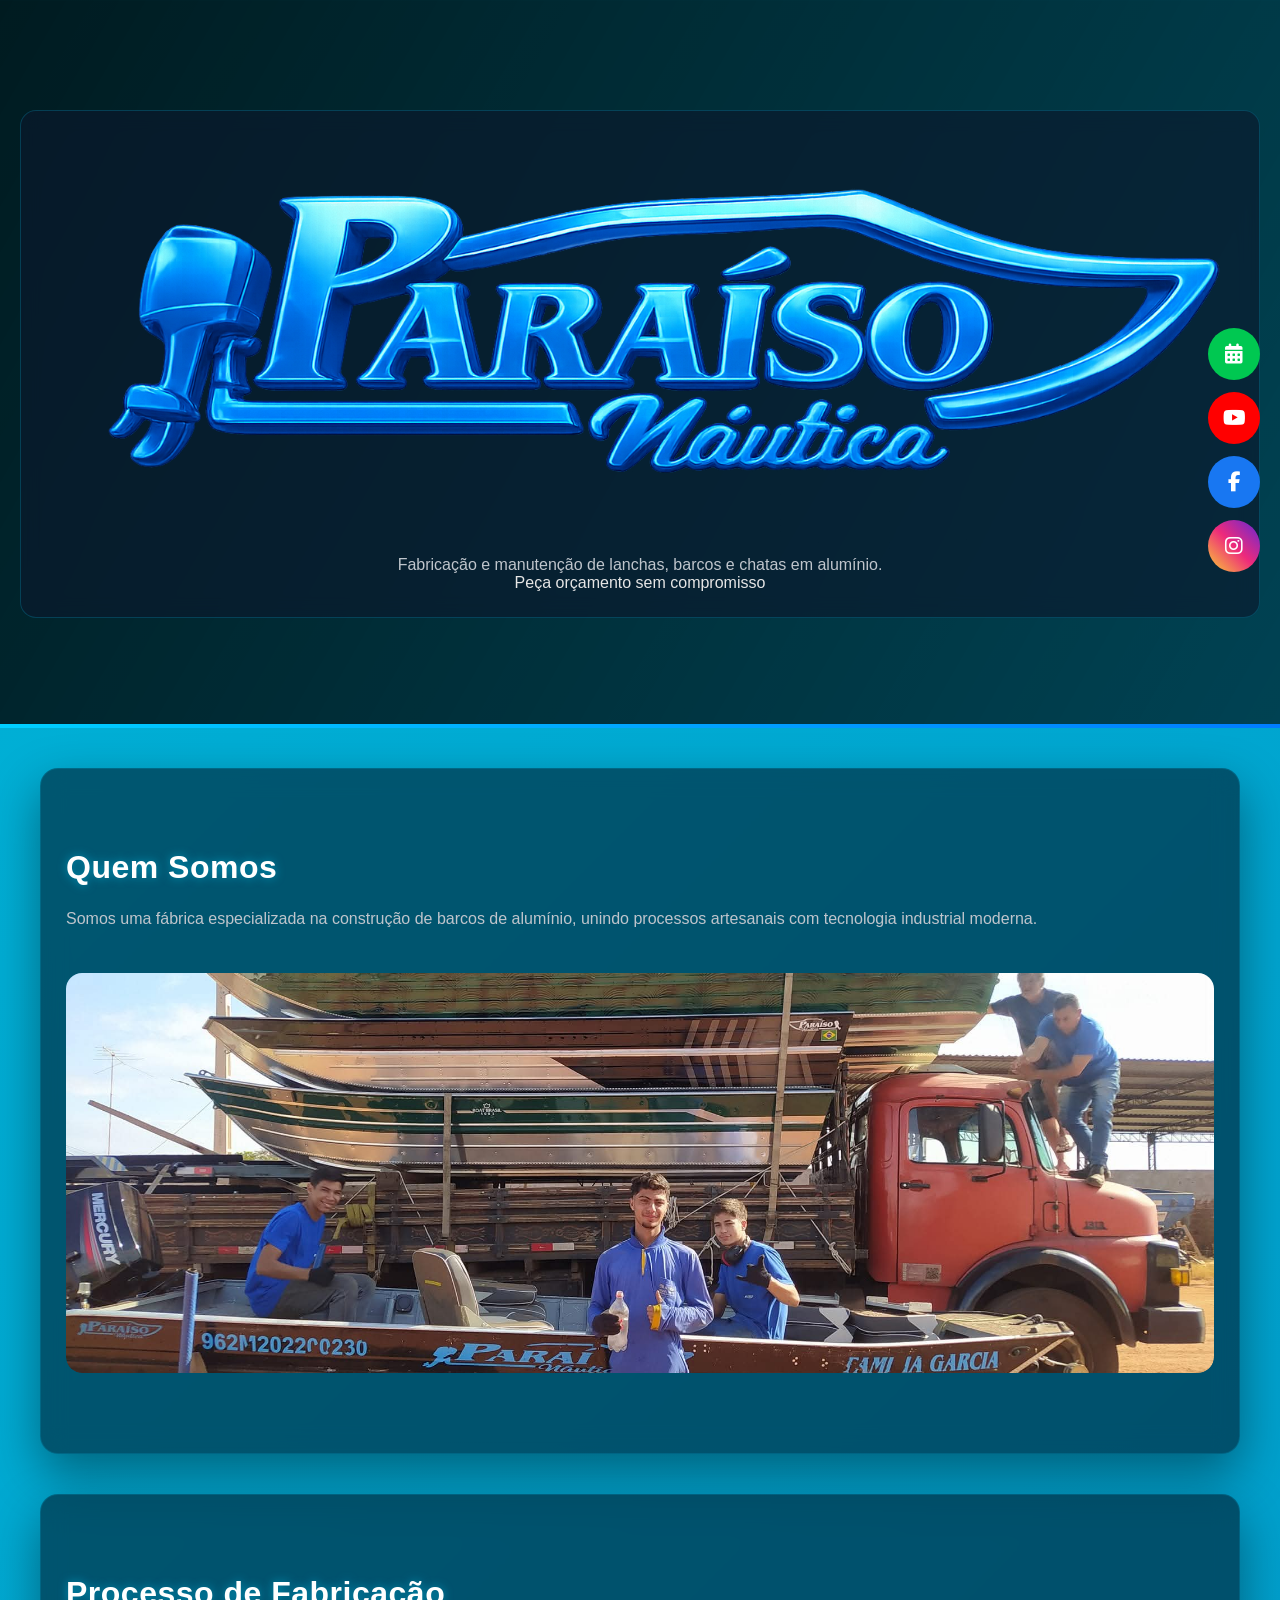
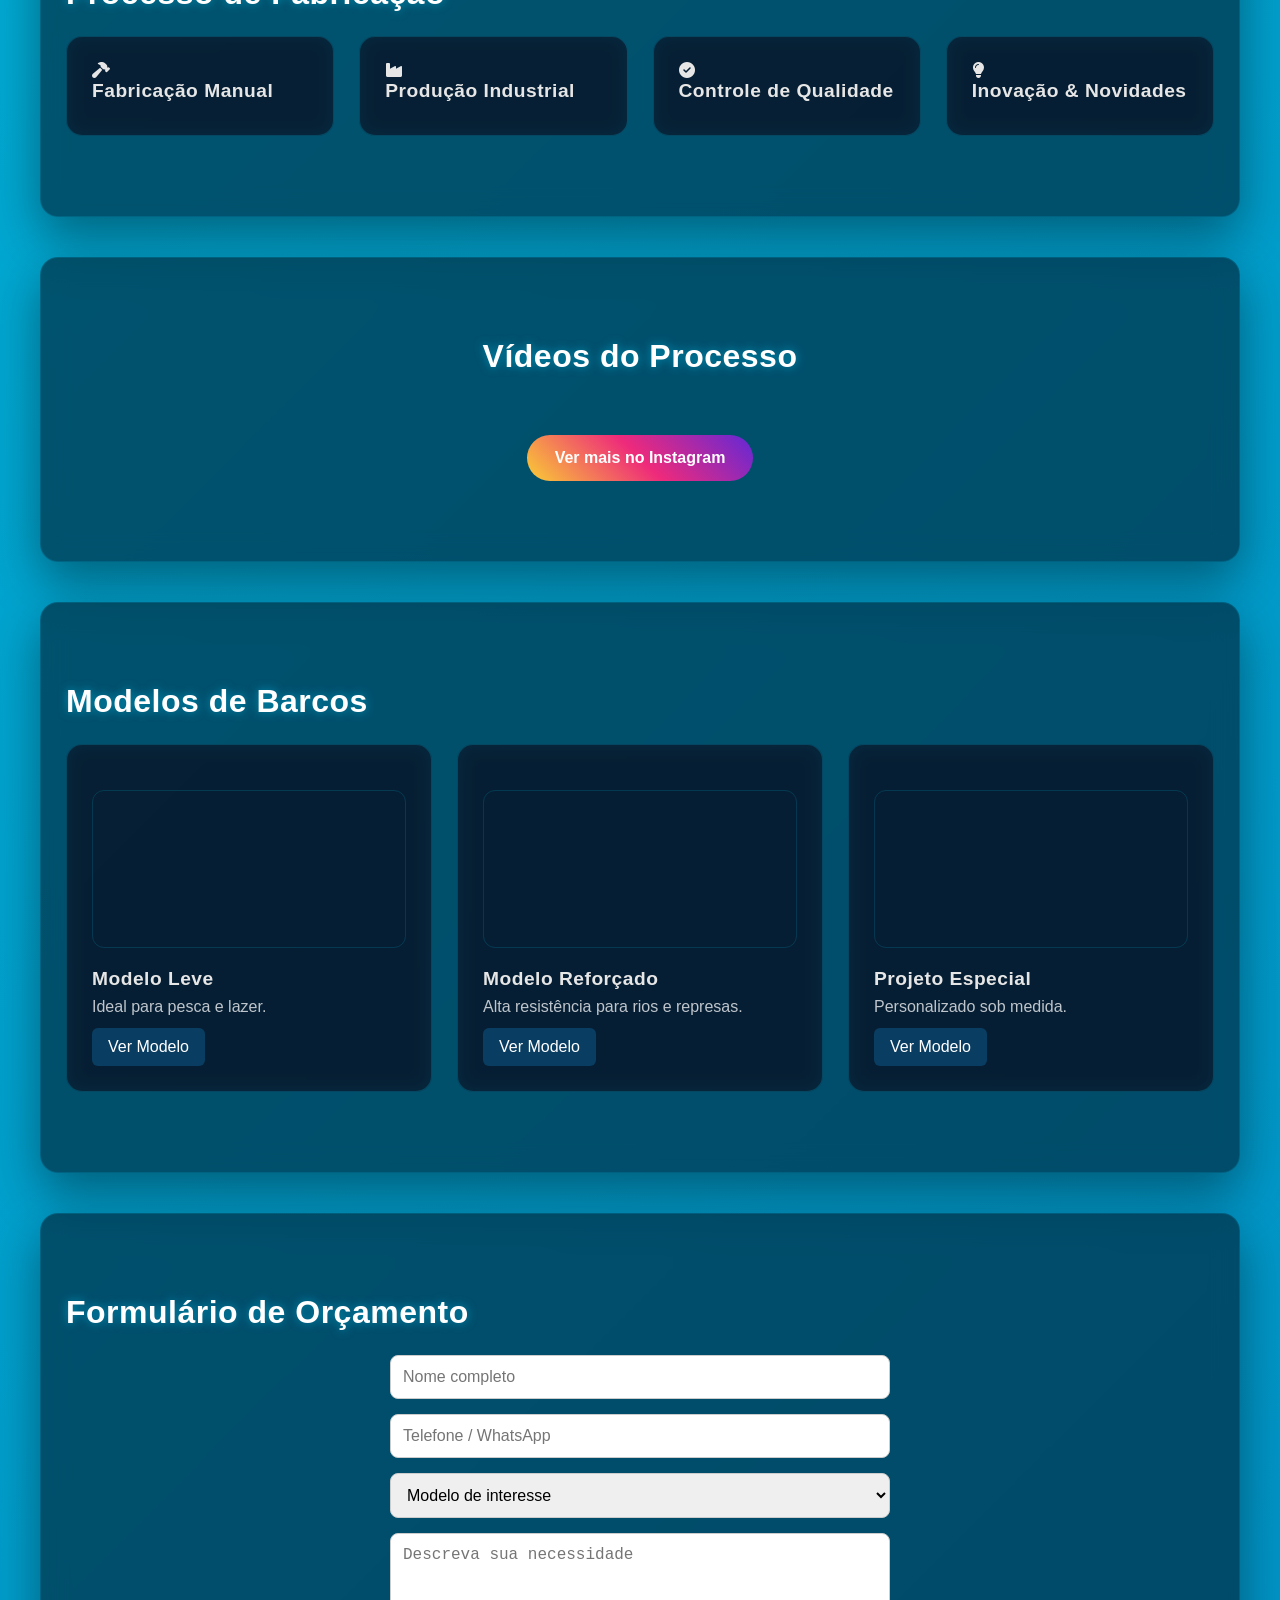
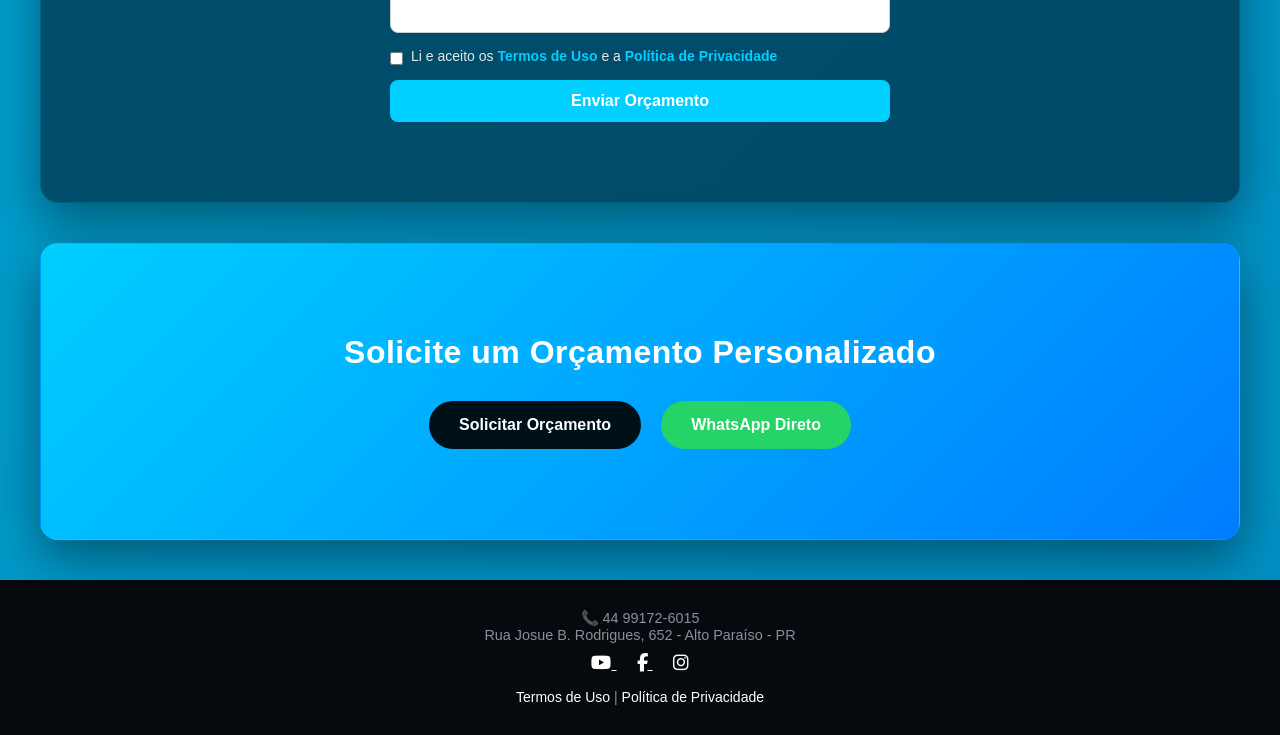
<file: index.html>
<!DOCTYPE html>
<html lang="pt-BR">
<head>
  <meta charset="UTF-8">
  <title>Fábrica de Barcos de Alumínio | Paraíso Náutica - Alto Paraíso PR</title>
  <meta name="viewport" content="width=device-width, initial-scale=1.0">

  <!-- SEO -->
  <meta name="description" content="Fábrica de barcos de alumínio em Alto Paraíso - PR. Produção artesanal e industrial com entrega para todo o Brasil.">
  <meta name="author" content="Paraíso Náutica">

  <!-- Open Graph (melhora compartilhamento) -->
  <meta property="og:title" content="Paraíso Náutica - Barcos de Alumínio">
  <meta property="og:description" content="Fabricação e manutenção de barcos de alumínio.">
  <meta property="og:image" content="img/logo-paraiso10.png">
  <meta property="og:type" content="website">

  <link rel="stylesheet" href="style.css">

  <!-- Ícones -->
  <link rel="stylesheet"
    href="https://cdnjs.cloudflare.com/ajax/libs/font-awesome/6.5.0/css/all.min.css"
    crossorigin="anonymous"
    referrerpolicy="no-referrer">

  <script src="script.js" defer></script>
</head>

<body>

<header>
  <div class="card">
    <img src="img/logo-paraiso10.png"
         alt="Logo oficial da Paraíso Náutica"
         id="logo"
         width="220"
         height="120"
         loading="eager">

    <p class="descricao">
      Fabricação e manutenção de lanchas, barcos e chatas em alumínio.
    </p>

    <div class="orcamento">
      Peça orçamento sem compromisso
    </div>
  </div>
</header>

<main>

<section class="quem-somos">
  <h2>Quem Somos</h2>

  <p>
    Somos uma fábrica especializada na construção de barcos de alumínio,
    unindo processos artesanais com tecnologia industrial moderna.
  </p>

  <div class="slider-container">

    <button class="slider-btn prev">&#10094;</button>

    <div class="slider">
      <img src="img/FB_IMG_14.jpg" alt="Imagem 1">
      <img src="img/FB_IMG_7.jpg" alt="Imagem 2">
      <img src="img/FB_IMG_1.jpg" alt="Imagem 3">
      <img src="img/FB_IMG_24.jpg" alt="Imagem 4">
    </div>

    <button class="slider-btn next">&#10095;</button>

  </div>
</section>

<section>
  <h2>Processo de Fabricação</h2>

  <div class="grid">
    <div class="card toggle-card">
      <i class="fas fa-hammer"></i>
      <h3>Fabricação Manual</h3>
      <div class="hidden-content">
        Produção artesanal com acabamento superior.
      </div>
    </div>

    <div class="card toggle-card">
      <i class="fas fa-industry"></i>
      <h3>Produção Industrial</h3>
      <div class="hidden-content">
        Processos modernos mantendo alto padrão de qualidade.
      </div>
    </div>

    <div class="card toggle-card">
      <i class="fas fa-check-circle"></i>
      <h3>Controle de Qualidade</h3>
      <div class="hidden-content">
        Inspeções técnicas completas antes da entrega.
      </div>
    </div>

    <div class="card toggle-card">
      <i class="fas fa-lightbulb"></i>
      <h3>Inovação & Novidades</h3>
      <div class="hidden-content">
        Desenvolvimento contínuo de novos modelos.
      </div>
    </div>
  </div>
</section>

<section id="instagram-feed">
  <h2>Vídeos do Processo</h2>

  <div class="instagram-container">

    <!-- Post 1 -->
    <blockquote 
      class="instagram-media" 
      data-instgrm-permalink="https://www.instagram.com/paraisonautica/" 
      data-instgrm-version="14">
    </blockquote>

  </div>

  <div class="btn-instagram">
    <a href="https://www.instagram.com/paraisonautica/" 
       target="_blank"
       rel="noopener noreferrer">
       Ver mais no Instagram
    </a>
  </div>
</section>

<script async src="https://www.instagram.com/embed.js"></script>

<section id="modelos">
  <h2>Modelos de Barcos</h2>

  <div class="grid">

    <div class="card">
<video class="video-modelo" autoplay muted loop>
  <source src="videos/V1leve.mp4" type="video/mp4">
</video>
      <h3>Modelo Leve</h3>
      <p>Ideal para pesca e lazer.</p>
      <a href="modelo-leve.html" class="btn-modelo">Ver Modelo</a>
    </div>

    <div class="card">
 <video class="video-modelo" autoplay muted loop>
  <source src="videos/V3refoçado.mp4" type="video/mp4">
</video>
      <h3>Modelo Reforçado</h3>
      <p>Alta resistência para rios e represas.</p>
      <a href="modelo-reforcado.html" class="btn-modelo">Ver Modelo</a>
    </div>

    <div class="card">
    <video class="video-modelo" autoplay muted loop>
  <source src="videos/V2personal.mp4" type="video/mp4">
</video>
      <h3>Projeto Especial</h3>
      <p>Personalizado sob medida.</p>
      <a href="projeto-especial.html" class="btn-modelo">Ver Modelo</a>
    </div>

  </div>
</section>

<section id="form-orcamento">
  <h2>Formulário de Orçamento</h2>

  <form id="orcamentoForm">

    <input type="text" id="nome" placeholder="Nome completo" required>

    <input type="tel" id="telefone" placeholder="Telefone / WhatsApp" required>

    <select id="modelo" title="Selecione o modelo de barco de seu interesse" required>
      <option value="">Modelo de interesse</option>
      <option>Barco Leve</option>
      <option>Barco Reforçado</option>
      <option>Projeto Personalizado</option>
    </select>

    <textarea id="mensagem"
      placeholder="Descreva sua necessidade"
      required></textarea>

    <!-- Caixa LGPD -->
    <div class="termos-box">
      <input type="checkbox" id="aceite" required>
      <label for="aceite">
        Li e aceito os 
        <a href="termos-de-uso.html" target="_blank">Termos de Uso</a> e a 
        <a href="politica-de-privacidade.html" target="_blank">Política de Privacidade</a>
      </label>
    </div>

    <button type="submit">Enviar Orçamento</button>

  </form>
</section>

<section class="cta-orcamento">
  <h2>Solicite um Orçamento Personalizado</h2>
  <div class="cta-buttons">
    <a href="#form-orcamento" class="btn-cta">Solicitar Orçamento</a>
    
    <a href="https://wa.me/5544991111171"
       target="_blank"
       rel="noopener noreferrer"
       class="btn-cta whatsapp">
       WhatsApp Direto
    </a>
  </div>
</section>

</main>

<footer>
  <div class="contato">
    <span>📞 44 99172-6015</span>
  </div>

  <div class="endereco">
    Rua Josue B. Rodrigues, 652 - Alto Paraíso - PR
  </div>

  <div class="footer-social">
    <a href="https://youtube.com/" target="_blank" rel="noopener noreferrer" title="YouTube">
      <i class="fab fa-youtube"></i>
    </a>
    <a href="https://facebook.com/paraisonautica" target="_blank" rel="noopener noreferrer" title="Facebook">
      <i class="fab fa-facebook-f"></i>
    </a>

    <a href="https://instagram.com/paraisonautica" 
    target="_blank" 
    rel="noopener noreferrer"
    class="instagram-link"
    title="Instagram">
   <i class="fab fa-instagram"></i>
    </a>
  </div>

  <div class="footer-links">
  <a href="termos-de-uso.html">Termos de Uso</a> |
  <a href="politica-de-privacidade.html">Política de Privacidade</a>
</div>
  
</footer>

<!-- Botões flutuantes -->
<div class="social-float">
  <a href="eventos.html" class="float-btn eventos" title="Eventos">
    <i class="fas fa-calendar-alt"></i>
  </a>

  <a href="https://youtube.com/"
     target="_blank"
     rel="noopener noreferrer"
     class="float-btn youtube"
     title="YouTube">
     <i class="fab fa-youtube"></i>
  </a>

  <a href="https://facebook.com/paraisonautica"
     target="_blank"
     rel="noopener noreferrer"
     class="float-btn facebook"
     title="Facebook">
     <i class="fab fa-facebook-f"></i>
  </a>

  <a href="https://instagram.com/paraisonautica"
     target="_blank"
     rel="noopener noreferrer"
     class="float-btn instagram"
     title="Instagram">
     <i class="fab fa-instagram"></i>
  </a>
</div>

</body>
</html>
</file>
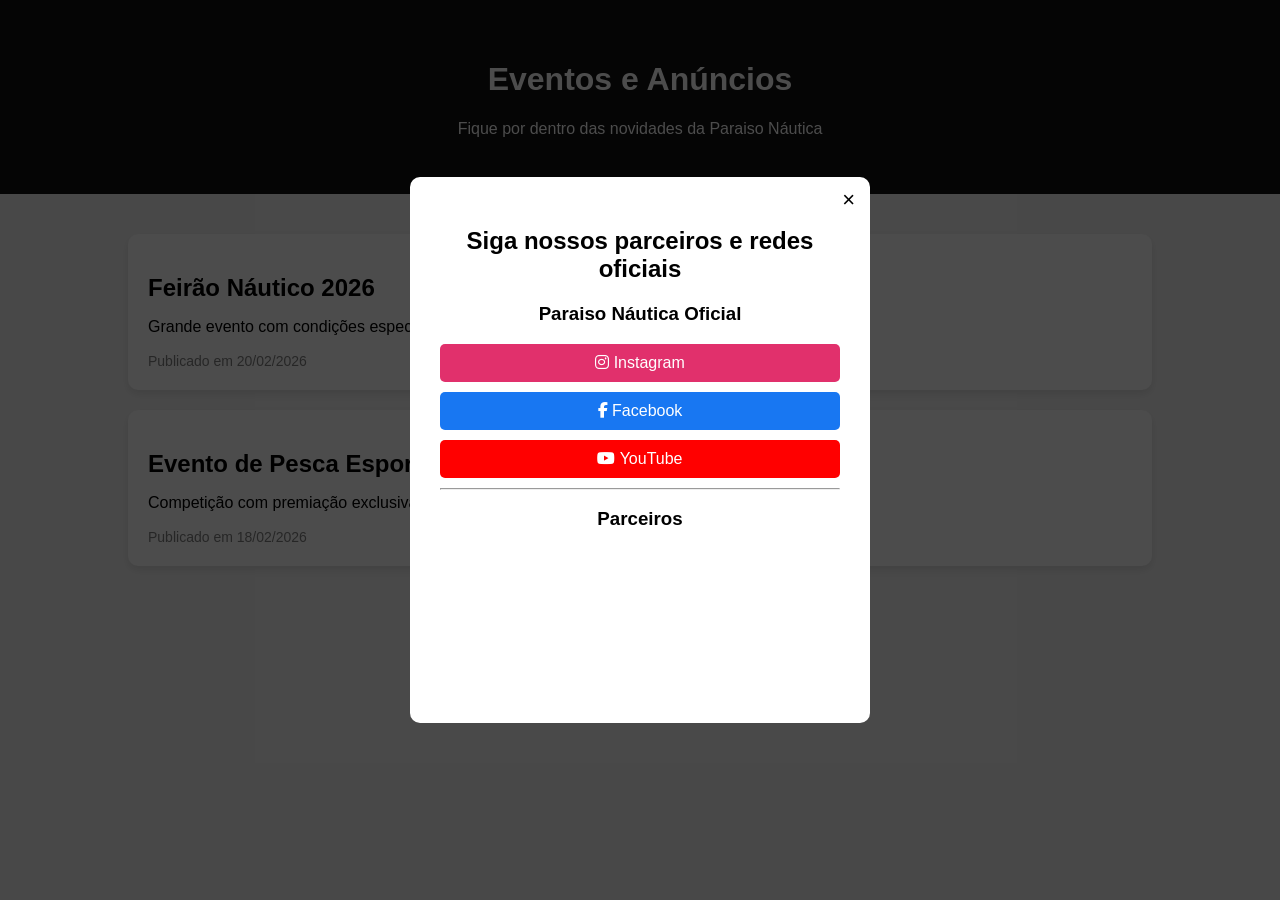
<file: eventos.html>
<!DOCTYPE html>
<html lang="pt-BR">
<head>
    <meta charset="UTF-8">
    <title>Eventos - Paraiso Náutica</title>
    <meta name="viewport" content="width=device-width, initial-scale=1.0">

    <!-- Ícones -->
    <link rel="stylesheet" href="https://cdnjs.cloudflare.com/ajax/libs/font-awesome/6.5.0/css/all.min.css">

    <link rel="stylesheet" href="eventos.css">
</head>
<body>

<!-- POPUP -->
<div id="popup" class="popup">
    <div class="popup-content">
        <span class="close-btn">&times;</span>

        <h2>Siga nossos parceiros e redes oficiais</h2>

        <div class="popup-social">

            <!-- REDES OFICIAIS -->
            <h3>Paraiso Náutica Oficial</h3>

            <a href="https://instagram.com/seuPerfil" target="_blank" class="instagram">
                <i class="fab fa-instagram"></i> Instagram
            </a>

            <a href="https://facebook.com/seuPerfil" target="_blank" class="facebook">
                <i class="fab fa-facebook-f"></i> Facebook
            </a>

            <a href="https://youtube.com/seuPerfil" target="_blank" class="youtube">
                <i class="fab fa-youtube"></i> YouTube
            </a>

            <hr>

            <!-- PARCEIROS -->
            <h3>Parceiros</h3>

            <a href="#" target="_blank">Parceiro 1</a>
            <a href="#" target="_blank">Parceiro 2</a>
            <a href="#" target="_blank">Parceiro 3</a>

        </div>
    </div>
</div>

<header>
    <h1>Eventos e Anúncios</h1>
    <p>Fique por dentro das novidades da Paraiso Náutica</p>
</header>

<section class="blog">

    <article class="post">
        <h2>Feirão Náutico 2026</h2>
        <p>Grande evento com condições especiais em barcos de alumínio.</p>
        <span>Publicado em 20/02/2026</span>
    </article>

    <article class="post">
        <h2>Evento de Pesca Esportiva</h2>
        <p>Competição com premiação exclusiva e exposição de embarcações.</p>
        <span>Publicado em 18/02/2026</span>
    </article>

</section>

<script src="eventos.js"></script>

</body>
</html>
</file>
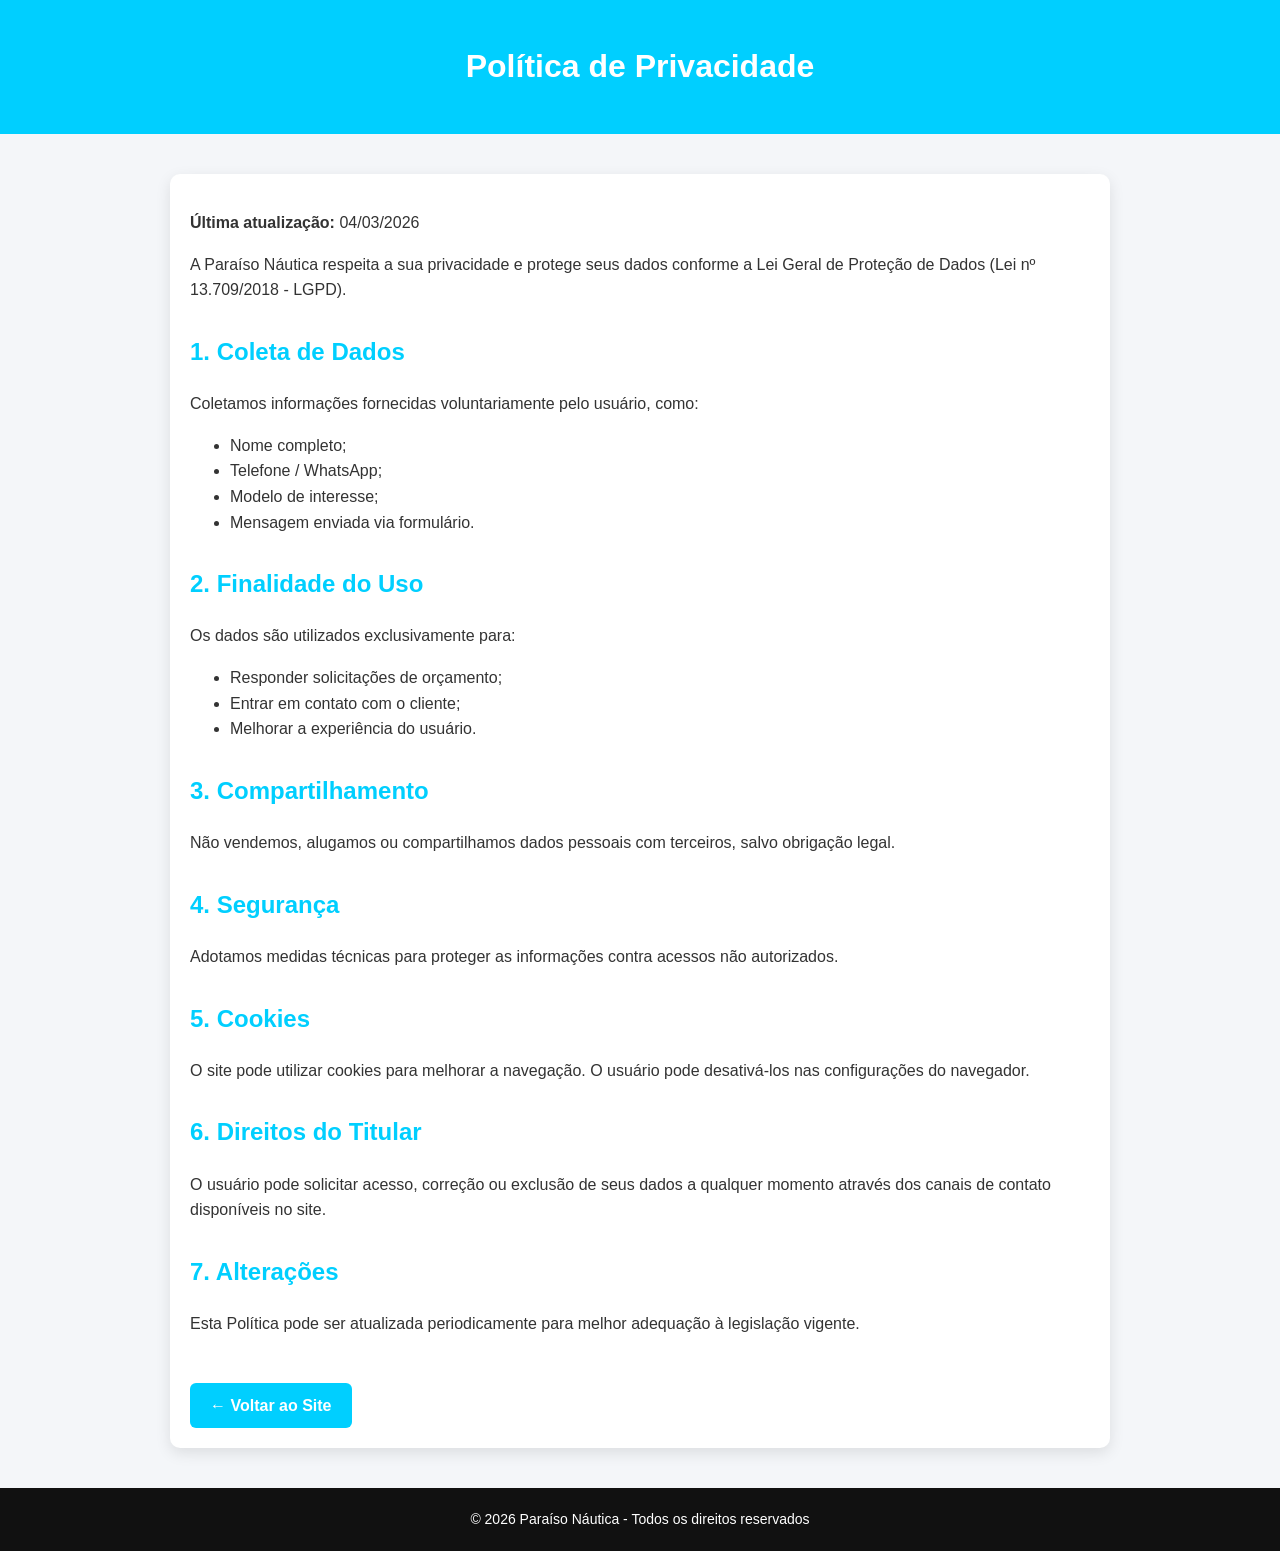
<file: politica-de-privacidade.html>
<!DOCTYPE html>
<html lang="pt-BR">
<head>
  <meta charset="UTF-8">
  <meta name="viewport" content="width=device-width, initial-scale=1.0">
  <title>Política de Privacidade | Paraíso Náutica</title>
  <meta name="description" content="Política de Privacidade da Paraíso Náutica conforme LGPD.">

  <style>
    body {
      font-family: Arial, sans-serif;
      margin: 0;
      padding: 0;
      background: #f4f6f9;
      color: #333;
      line-height: 1.6;
    }

    header {
      background: #00cfff;
      color: white;
      padding: 20px;
      text-align: center;
    }

    main {
      max-width: 900px;
      margin: 40px auto;
      padding: 20px;
      background: white;
      border-radius: 10px;
      box-shadow: 0 5px 15px rgba(0,0,0,0.1);
    }

    h2 {
      margin-top: 30px;
      color: #00cfff;
    }

    a {
      color: #00cfff;
      text-decoration: none;
      font-weight: bold;
    }

    a:hover {
      text-decoration: underline;
    }

    .btn-voltar {
      display: inline-block;
      margin-top: 30px;
      padding: 10px 20px;
      background: #00cfff;
      color: white;
      border-radius: 6px;
    }

    .btn-voltar:hover {
      background: #009ecf;
    }

    footer {
      text-align: center;
      padding: 20px;
      margin-top: 40px;
      font-size: 14px;
      background: #111;
      color: white;
    }
  </style>
</head>

<body>

<header>
  <h1>Política de Privacidade</h1>
</header>

<main>

<p><strong>Última atualização:</strong> 04/03/2026</p>

<p>A Paraíso Náutica respeita a sua privacidade e protege seus dados conforme a Lei Geral de Proteção de Dados (Lei nº 13.709/2018 - LGPD).</p>

<h2>1. Coleta de Dados</h2>
<p>Coletamos informações fornecidas voluntariamente pelo usuário, como:</p>
<ul>
  <li>Nome completo;</li>
  <li>Telefone / WhatsApp;</li>
  <li>Modelo de interesse;</li>
  <li>Mensagem enviada via formulário.</li>
</ul>

<h2>2. Finalidade do Uso</h2>
<p>Os dados são utilizados exclusivamente para:</p>
<ul>
  <li>Responder solicitações de orçamento;</li>
  <li>Entrar em contato com o cliente;</li>
  <li>Melhorar a experiência do usuário.</li>
</ul>

<h2>3. Compartilhamento</h2>
<p>Não vendemos, alugamos ou compartilhamos dados pessoais com terceiros, salvo obrigação legal.</p>

<h2>4. Segurança</h2>
<p>Adotamos medidas técnicas para proteger as informações contra acessos não autorizados.</p>

<h2>5. Cookies</h2>
<p>O site pode utilizar cookies para melhorar a navegação. O usuário pode desativá-los nas configurações do navegador.</p>

<h2>6. Direitos do Titular</h2>
<p>O usuário pode solicitar acesso, correção ou exclusão de seus dados a qualquer momento através dos canais de contato disponíveis no site.</p>

<h2>7. Alterações</h2>
<p>Esta Política pode ser atualizada periodicamente para melhor adequação à legislação vigente.</p>

<a href="index.html" class="btn-voltar">← Voltar ao Site</a>

</main>

<footer>
  © 2026 Paraíso Náutica - Todos os direitos reservados
</footer>

</body>
</html>
</file>
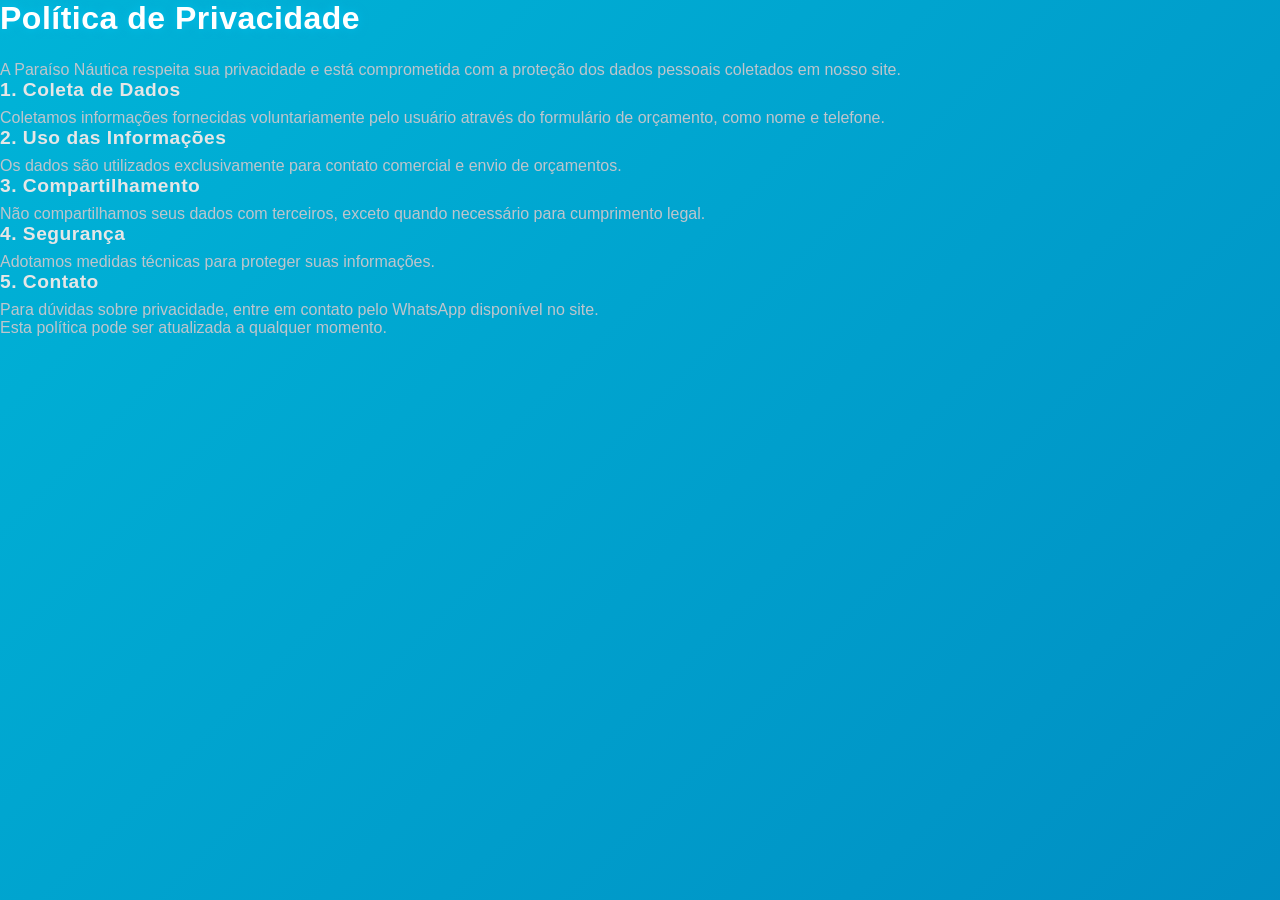
<file: politica-privacidade.html>
<!DOCTYPE html>
<html lang="pt-BR">
<head>
<meta charset="UTF-8">
<title>Política de Privacidade | Paraíso Náutica</title>
<link rel="stylesheet" href="style.css">
</head>
<body>

<section>
<h2>Política de Privacidade</h2>

<p>A Paraíso Náutica respeita sua privacidade e está comprometida com a proteção dos dados pessoais coletados em nosso site.</p>

<h3>1. Coleta de Dados</h3>
<p>Coletamos informações fornecidas voluntariamente pelo usuário através do formulário de orçamento, como nome e telefone.</p>

<h3>2. Uso das Informações</h3>
<p>Os dados são utilizados exclusivamente para contato comercial e envio de orçamentos.</p>

<h3>3. Compartilhamento</h3>
<p>Não compartilhamos seus dados com terceiros, exceto quando necessário para cumprimento legal.</p>

<h3>4. Segurança</h3>
<p>Adotamos medidas técnicas para proteger suas informações.</p>

<h3>5. Contato</h3>
<p>Para dúvidas sobre privacidade, entre em contato pelo WhatsApp disponível no site.</p>

<p>Esta política pode ser atualizada a qualquer momento.</p>

</section>

</body>
</html>
</file>
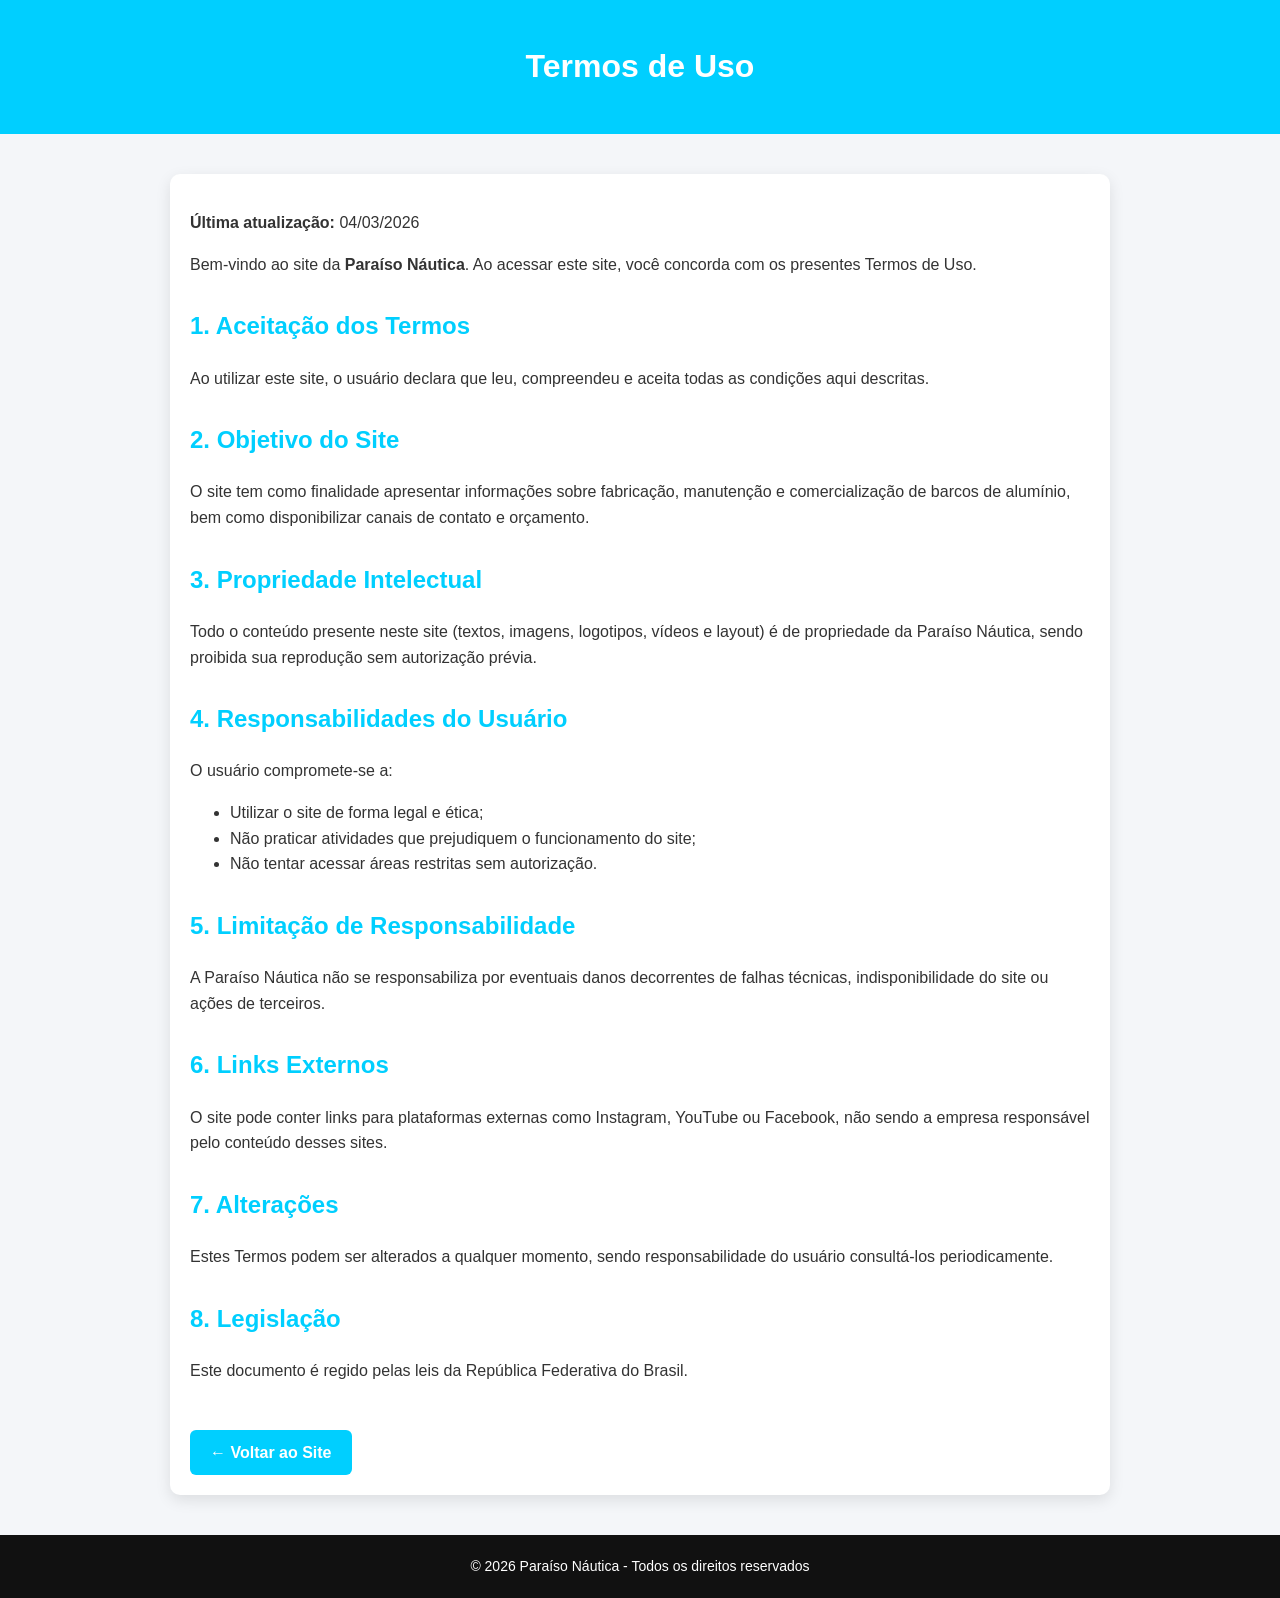
<file: termos-de-uso.html>
<!DOCTYPE html>
<html lang="pt-BR">
<head>
  <meta charset="UTF-8">
  <meta name="viewport" content="width=device-width, initial-scale=1.0">
  <title>Termos de Uso | Paraíso Náutica</title>
  <meta name="description" content="Termos de Uso do site Paraíso Náutica.">

  <style>
    body {
      font-family: Arial, sans-serif;
      margin: 0;
      padding: 0;
      background: #f4f6f9;
      color: #333;
      line-height: 1.6;
    }

    header {
      background: #00cfff;
      color: white;
      padding: 20px;
      text-align: center;
    }

    main {
      max-width: 900px;
      margin: 40px auto;
      padding: 20px;
      background: white;
      border-radius: 10px;
      box-shadow: 0 5px 15px rgba(0,0,0,0.1);
    }

    h2 {
      margin-top: 30px;
      color: #00cfff;
    }

    a {
      color: #00cfff;
      text-decoration: none;
      font-weight: bold;
    }

    a:hover {
      text-decoration: underline;
    }

    .btn-voltar {
      display: inline-block;
      margin-top: 30px;
      padding: 10px 20px;
      background: #00cfff;
      color: white;
      border-radius: 6px;
    }

    .btn-voltar:hover {
      background: #009ecf;
    }

    footer {
      text-align: center;
      padding: 20px;
      margin-top: 40px;
      font-size: 14px;
      background: #111;
      color: white;
    }
  </style>
</head>

<body>

<header>
  <h1>Termos de Uso</h1>
</header>

<main>

<p><strong>Última atualização:</strong> 04/03/2026</p>

<p>Bem-vindo ao site da <strong>Paraíso Náutica</strong>. Ao acessar este site, você concorda com os presentes Termos de Uso.</p>

<h2>1. Aceitação dos Termos</h2>
<p>Ao utilizar este site, o usuário declara que leu, compreendeu e aceita todas as condições aqui descritas.</p>

<h2>2. Objetivo do Site</h2>
<p>O site tem como finalidade apresentar informações sobre fabricação, manutenção e comercialização de barcos de alumínio, bem como disponibilizar canais de contato e orçamento.</p>

<h2>3. Propriedade Intelectual</h2>
<p>Todo o conteúdo presente neste site (textos, imagens, logotipos, vídeos e layout) é de propriedade da Paraíso Náutica, sendo proibida sua reprodução sem autorização prévia.</p>

<h2>4. Responsabilidades do Usuário</h2>
<p>O usuário compromete-se a:</p>
<ul>
  <li>Utilizar o site de forma legal e ética;</li>
  <li>Não praticar atividades que prejudiquem o funcionamento do site;</li>
  <li>Não tentar acessar áreas restritas sem autorização.</li>
</ul>

<h2>5. Limitação de Responsabilidade</h2>
<p>A Paraíso Náutica não se responsabiliza por eventuais danos decorrentes de falhas técnicas, indisponibilidade do site ou ações de terceiros.</p>

<h2>6. Links Externos</h2>
<p>O site pode conter links para plataformas externas como Instagram, YouTube ou Facebook, não sendo a empresa responsável pelo conteúdo desses sites.</p>

<h2>7. Alterações</h2>
<p>Estes Termos podem ser alterados a qualquer momento, sendo responsabilidade do usuário consultá-los periodicamente.</p>

<h2>8. Legislação</h2>
<p>Este documento é regido pelas leis da República Federativa do Brasil.</p>

<a href="index.html" class="btn-voltar">← Voltar ao Site</a>

</main>

<footer>
  © 2026 Paraíso Náutica - Todos os direitos reservados
</footer>

</body>
</html>
</file>
<file: style.css>
/* ==========================
   VARIÁVEIS GLOBAIS
========================== */
:root {
  --primary: #00cfff;
  --primary-dark: #007cff;
  --bg-dark: #001018;
  --bg-section: #0f141b;
  --card-bg: #141a22;
  --text-light: #e6e6e6;
  --text-muted: #bfc5cc;
  --whatsapp: #25D366;
  --text-white: #ffffff;
}

/* ==========================
   RESET
========================== */
* {
  margin: 0;
  padding: 0;
  box-sizing: border-box;
}

html {
  scroll-behavior: smooth;
}

/* ==========================
   BACKGROUND ANIMADO AZUL
========================== */
body {
  min-height: 100vh;
  font-family: Arial, Helvetica, sans-serif;
  color: var(--text-light);

  background: linear-gradient(
    -45deg,
    #001f3f,
    #003f88,
    #00509d,
    #0077b6,
    #0096c7,
    #00b4d8
  );

  background-size: 400% 400%;
  animation: gradientMove 20s ease-in-out infinite;
}

/* Animação suave */
@keyframes gradientMove {
  0% { background-position: 0% 50%; }
  25% { background-position: 50% 100%; }
  50% { background-position: 100% 50%; }
  75% { background-position: 50% 0%; }
  100% { background-position: 0% 50%; }
}

/* ==========================
   TIPOGRAFIA
========================== */
h1, h2, h3 {
  font-weight: 700;
  letter-spacing: .5px;
}

h1 {
  font-size: 3rem;
  text-transform: uppercase;
  color: var(--primary);
}

h2 {
  font-size: 2rem;
  margin-bottom: 1.5rem;
  color: #ffffff;
  text-shadow: 0 0 10px rgba(0, 207, 255, 0.5);
}


h3 {
  font-size: 1.2rem;
  margin-bottom: .5rem;
}


p {
  font-size: 1rem;
  color: var(--text-muted);
}

/* ==========================
   HEADER
========================== */
header {
  position: relative;
  background:
    linear-gradient(120deg, rgba(0,0,0,.85), rgba(0,0,0,.6)),
    url("https://images.unsplash.com/photo-1507525428034-b723cf961d3e");
  background-size: cover;
  background-position: center;
  padding: 110px 20px;
  text-align: center;
}

header::after {
  content: "";
  position: absolute;
  bottom: 0;
  left: 0;
  width: 100%;
  height: 4px;
  background: linear-gradient(90deg, var(--primary), var(--primary-dark));
}

/* ==========================
   SEÇÕES - ESTILO VIDRO NÁUTICO
========================== */
main section {
  max-width: 1200px;
  margin: 40px auto;
  padding: 80px 25px;

  background: rgba(0, 16, 30, 0.55);
  -webkit-backdrop-filter: blur(12px);
  backdrop-filter: blur(12px);

  border-radius: 18px;
  border: 1px solid rgba(0, 207, 255, 0.15);

  box-shadow: 0 20px 50px rgba(0, 0, 0, 0.4);
}

/* ==========================
   GRID
========================== */
.grid {
  display: grid;
  grid-template-columns: repeat(auto-fit, minmax(260px, 1fr));
  gap: 25px;
}

/* ==========================
   CARDS - GLASS NÁUTICO PREMIUM
========================== */
.card {
  background: rgba(10, 25, 45, 0.65);
  -webkit-backdrop-filter: blur(10px);
  backdrop-filter: blur(10px);

  padding: 25px;
  border-radius: 16px;

  border: 1px solid rgba(0, 207, 255, 0.2);

  transition: transform .3s ease, box-shadow .3s ease;
}

.card:hover {
  transform: translateY(-8px);
  box-shadow: 0 20px 45px rgba(0, 207, 255, 0.35);
}

/* ==========================
   CONTEÚDO INTERATIVO
========================== */
.hidden-content {
  display: none;
  margin-top: 12px;
  font-size: .95rem;
  color: var(--text-muted);
  border-top: 1px solid rgba(255,255,255,.08);
  padding-top: 10px;
}

.hidden-content.active {
  display: block;
}

/* ==========================
   IMAGENS
========================== */
img {
  width: 100%;
  height: auto;
  border-radius: 12px;
  margin-top: 15px;
  display: block;
}

/* ==========================
   VÍDEO
========================== */
video {
  width: 100%;
  max-width: 650px;
  display: block;
  margin: 20px auto;
  border-radius: 12px;
  border: 1px solid rgba(0, 207, 255, 0.15);
}

/* ==========================
   BOTÕES
========================== */
button,
.btn-cta,
.btn-modelo {
  transition: all .3s ease;
  cursor: pointer;
}

button {
  background: var(--primary);
  color: var(--bg-dark);
  font-weight: bold;
  padding: 14px;
  border-radius: 40px;
  border: none;
}

button:hover {
  transform: translateY(-3px);
  box-shadow: 0 8px 20px rgba(0, 207, 255, .4);
}

.btn-modelo {
  display: inline-block;
  margin-top: 12px;
  padding: 10px 16px;
  background: #0a3d62;
  color: #fff;
  text-decoration: none;
  border-radius: 6px;
}

.btn-modelo:hover {
  background: #075985;
}

/* ==========================
   FORMULÁRIO
========================== */
form {
  max-width: 600px;
  margin: auto;
  display: flex;
  flex-direction: column;
  gap: 15px;
}

input,
select,
textarea {
  padding: 14px;
  border-radius: 8px;
  border: none;
  font-size: 1rem;
}

textarea {
  resize: vertical;
  min-height: 120px;
}

/* ==========================
   CTA ORÇAMENTO
========================== */
.cta-orcamento {
  text-align: center;
  background: linear-gradient(135deg, var(--primary), var(--primary-dark));
  color: var(--bg-dark);
  padding: 90px 25px;
}

.cta-buttons {
  margin-top: 30px;
  display: flex;
  justify-content: center;
  gap: 20px;
  flex-wrap: wrap;
}

.btn-cta {
  padding: 15px 30px;
  background: var(--bg-dark);
  color: #fff;
  text-decoration: none;
  font-weight: bold;
  border-radius: 40px;
}

.btn-cta.whatsapp {
  background: var(--whatsapp);
}

/* ==========================
   BOTÕES FLUTUANTES
========================== */
.social-float {
  position: fixed;
  top: 50%;
  right: 20px;
  transform: translateY(-50%);
  display: flex;
  flex-direction: column;
  gap: 12px;
  z-index: 999;
}

.float-btn {
  width: 52px;
  height: 52px;
  border-radius: 50%;
  color: white;
  font-size: 20px;
  display: flex;
  align-items: center;
  justify-content: center;
  text-decoration: none;
  transition: transform .3s ease;
}

.float-btn:hover {
  transform: scale(1.1);
}

.youtube { background: #FF0000; }
.facebook { background: #1877F2; }
.instagram { background: linear-gradient(45deg, #f9ce34, #ee2a7b, #6228d7); }
.eventos { background: #00c851; }

/* ==========================
   FOOTER
========================== */
footer {
  background: #06090d;
  padding: 30px 20px;
  text-align: center;
  font-size: .9rem;
  color: #88909a;
}

.footer-social {
  margin-top: 10px;
}

.footer-social a {
  color: white;
  margin: 0 10px;
  font-size: 18px;
}

.footer-social a:hover {
  color: var(--primary);
}

/* ==========================
   RESPONSIVO
========================== */
@media (max-width: 768px) {

  h1 { font-size: 2.2rem; }
  h2 { font-size: 1.6rem; }

  header { padding: 80px 15px; }
  main section { padding: 60px 20px; }

  .social-float {
    right: 10px;
  }
}

/* ==========================
   SLIDER QUEM SOMOS
========================== */

.slider-container {
  position: relative;
  overflow: hidden;
  margin-top: 30px;
  border-radius: 16px;
}

.slider {
  display: flex;
  transition: transform 0.6s ease-in-out;
}

.slider img {
  min-width: 100%;
  height: 400px;
  object-fit: cover;
  border-radius: 16px;
}

/* Botões laterais */
.slider-btn {
  position: absolute;
  top: 50%;
  transform: translateY(-50%);
  background: rgba(0, 207, 255, 0.8);
  border: none;
  color: #001018;
  font-size: 30px;
  padding: 10px 18px;
  cursor: pointer;
  border-radius: 50%;
  opacity: 0;
  transition: opacity 0.3s ease;
  z-index: 2;
}

.slider-btn:hover {
  background: #00cfff;
}

.prev {
  left: 15px;
}

.next {
  right: 15px;
}

/* Mostrar botões ao passar o mouse */
.slider-container:hover .slider-btn {
  opacity: 1;
}

/* ==========================
   INSTAGRAM FEED
========================== */

#instagram-feed {
  text-align: center;
}

.instagram-container {
  display: grid;
  grid-template-columns: repeat(auto-fit, minmax(320px, 1fr));
  gap: 30px;
  margin-top: 30px;
}

.instagram-media {
  width: 100% !important;
  min-width: 100% !important;
  border-radius: 16px !important;
  overflow: hidden;
}

.btn-instagram {
  margin-top: 30px;
}

.btn-instagram a {
  display: inline-block;
  padding: 14px 28px;
  background: linear-gradient(45deg, #f9ce34, #ee2a7b, #6228d7);
  color: #fff;
  font-weight: bold;
  text-decoration: none;
  border-radius: 40px;
  transition: 0.3s ease;
}

.btn-instagram a:hover {
  transform: translateY(-3px);
  box-shadow: 0 10px 25px rgba(255,255,255,0.2);
}

/* ============================= */
/* FORMULÁRIO PROFISSIONAL */
/* ============================= */

#form-orcamento form {
  max-width: 500px;
  margin: auto;
  display: flex;
  flex-direction: column;
  gap: 15px;
}

#form-orcamento input,
#form-orcamento select,
#form-orcamento textarea {
  padding: 12px;
  border-radius: 8px;
  border: 1px solid #ccc;
  font-size: 16px;
}

#form-orcamento textarea {
  resize: none;
  min-height: 100px;
}

#form-orcamento button {
  padding: 12px;
  border: none;
  border-radius: 8px;
  background: #00cfff;
  color: #fff;
  font-size: 16px;
  cursor: pointer;
  transition: 0.3s;
}

#form-orcamento button:hover {
  background: #009ecf;
}

/* Caixa termos */

.termos-box {
  font-size: 14px;
  display: flex;
  align-items: flex-start;
  gap: 8px;
}

.termos-box input {
  margin-top: 4px;
}

.termos-box a {
  color: #00cfff;
  text-decoration: none;
  font-weight: bold;
}

.termos-box a:hover {
  text-decoration: underline;
}

/* Footer links */

.footer-links {
  margin-top: 15px;
  font-size: 14px;
}

.footer-links a {
  color: #fff;
  text-decoration: none;
}

.footer-links a:hover {
  text-decoration: underline;
}
</file>
<file: eventos.css>
body {
    font-family: Arial, sans-serif;
    margin: 0;
    background: #f4f4f4;
}

header {
    background: #111;
    color: white;
    text-align: center;
    padding: 40px 20px;
}

.blog {
    padding: 40px 10%;
}

.post {
    background: white;
    padding: 20px;
    margin-bottom: 20px;
    border-radius: 10px;
    box-shadow: 0 4px 10px rgba(0,0,0,0.1);
}

.post h2 {
    margin-bottom: 10px;
}

.post span {
    font-size: 14px;
    color: gray;
}

/* POPUP */
.popup {
    position: fixed;
    width: 100%;
    height: 100%;
    background: rgba(0,0,0,0.7);
    display: none;
    justify-content: center;
    align-items: center;
    z-index: 1000;
}

.popup-content {
    background: white;
    padding: 30px;
    border-radius: 10px;
    width: 90%;
    max-width: 400px;
    text-align: center;
    position: relative;
}

.close-btn {
    position: absolute;
    right: 15px;
    top: 10px;
    font-size: 22px;
    cursor: pointer;
}

.popup-social a {
    display: block;
    margin: 10px 0;
    padding: 10px;
    text-decoration: none;
    color: white;
    border-radius: 5px;
    transition: 0.3s;
}

.popup-social a:hover {
    opacity: 0.8;
}

.instagram { background: #E1306C; }
.facebook { background: #1877F2; }
.youtube { background: #FF0000; }
</file>
